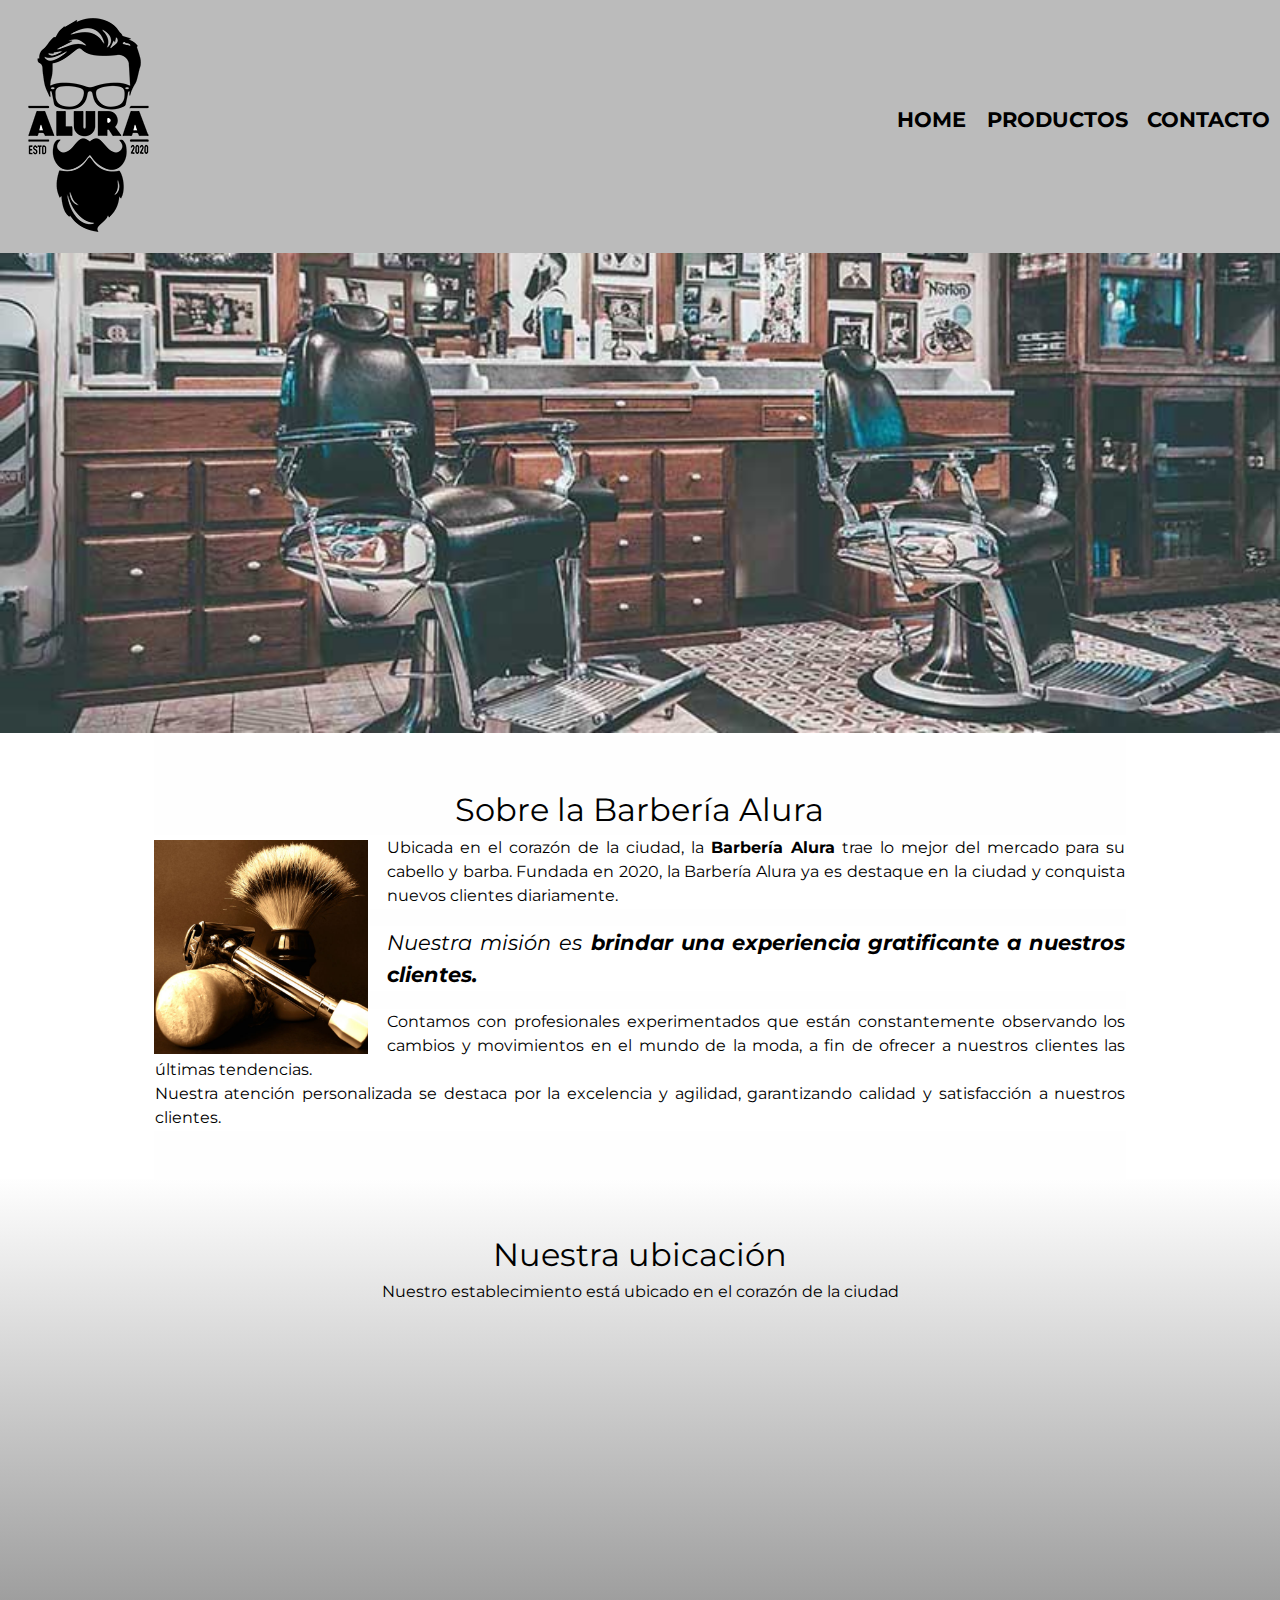
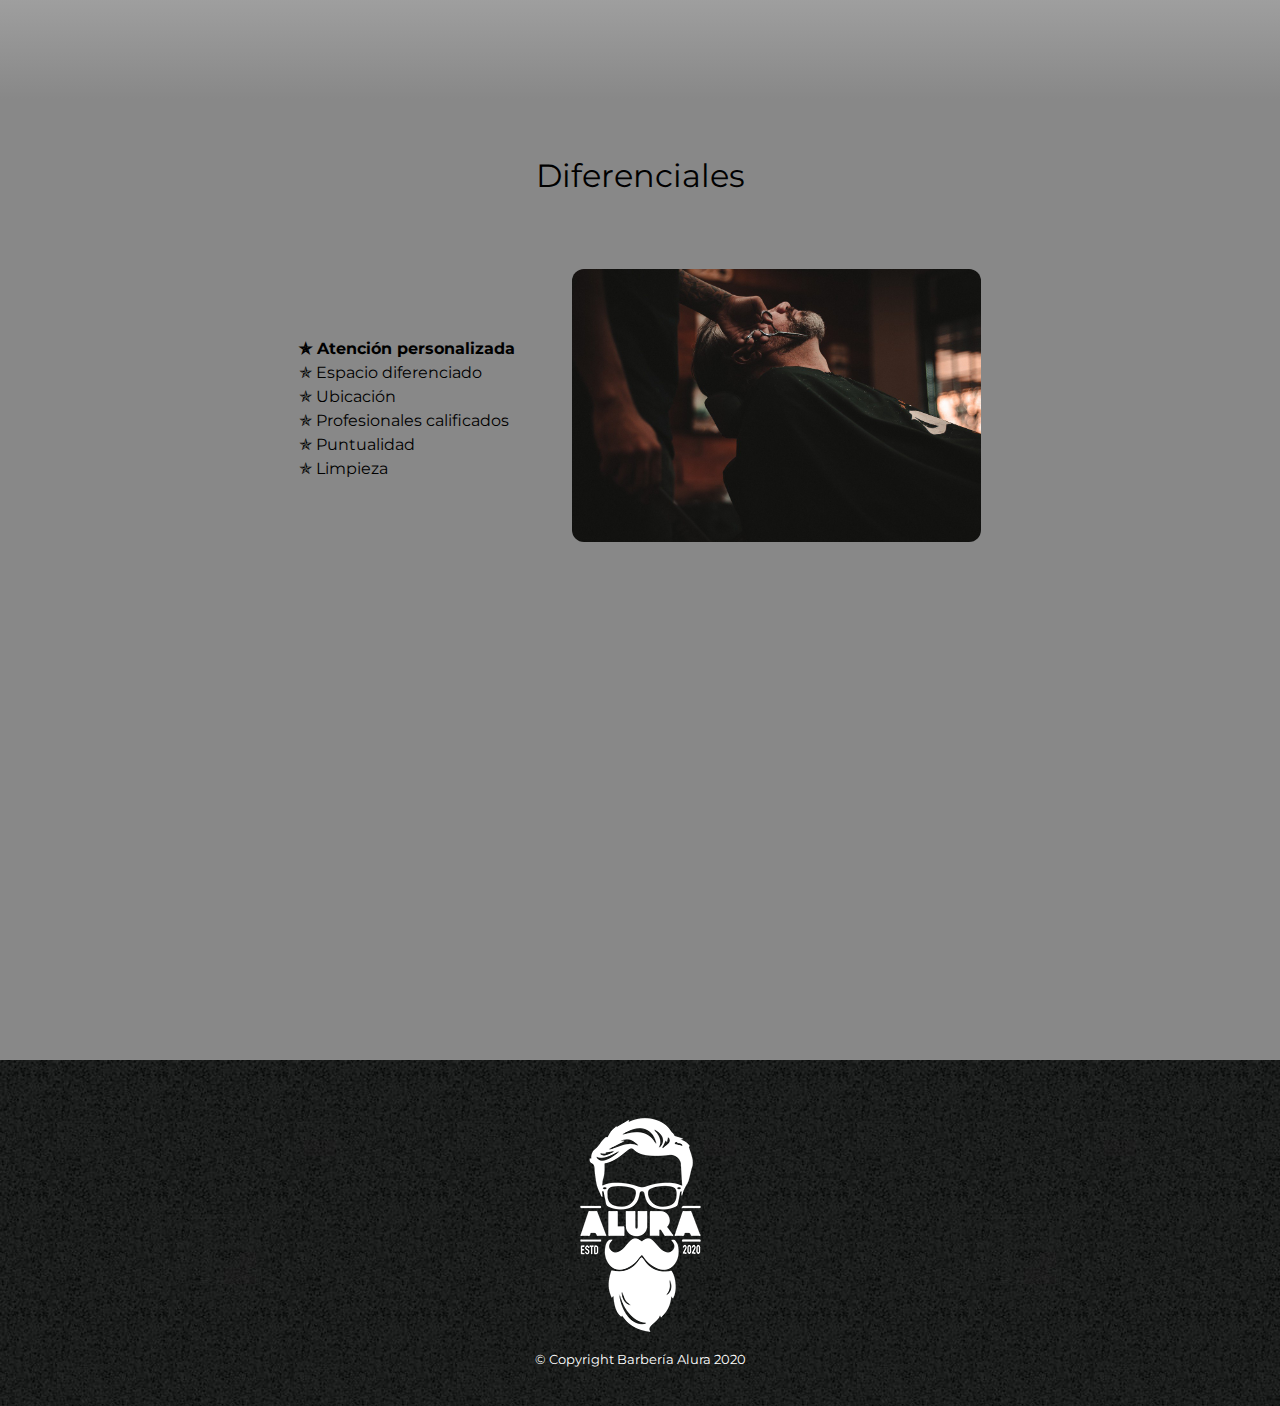
<file: index.html>
<!DOCTYPE html>
<html lang="ES">
    <head>
        <meta charset="UTF-8">
        <title>Barberia Alura</title>
        <link rel="stylesheet" href="css/reset-styles.css">
        <link rel="stylesheet" href="css/styles.css">
        <style>
            @import url('https://fonts.googleapis.com/css2?family=Montserrat:wght@300&display=swap');
        </style>
    </head>
    
    <body>
        <header>
            <div class="caja">
                <h1><img src="images/logo.png" alt=""></h1>
                <nav>
                    <ul>
                        <li><a href="index.html">Home </a></li>
                        <li><a href="productos.html">Productos</a></li>
                        <li><a href="contacto.html">Contacto</a></li>

                    </ul>
                </nav>
            </div>
        </header>
        <img class="caja" src="images/banner.jpg" alt="Banner salón barbería Alura">
        
        <main> 
         
            <section class="principal">

                <h2 class="titulo-principal">Sobre la Barbería Alura</h2>

                <img class="utensilios" src="images/utensilios.jpg" alt="Utensilios de un barbero">
                
                <p>Ubicada en el corazón de la ciudad, la <strong>Barbería Alura</strong> trae lo mejor del mercado para su cabello y barba. Fundada en 2020, la Barbería Alura ya es destaque en la ciudad y conquista nuevos clientes diariamente. </p>
                <p id="mision"><i>Nuestra misión es <strong>brindar una experiencia gratificante a nuestros clientes. </strong>  </i></p>
                <p> Contamos con profesionales experimentados que están constantemente observando los cambios y movimientos en el mundo de la moda, a fin de ofrecer a nuestros clientes las últimas tendencias. <br>Nuestra atención personalizada se destaca por la excelencia y agilidad, garantizando calidad y satisfacción a nuestros clientes.  </p>
            </section>
            
            <section class="mapa">
            
                <h3 class = "titulo-principal">Nuestra ubicación</h3>
                <p>Nuestro establecimiento está ubicado en el corazón de la ciudad</p><br>
                <div class="mapa-contenido">
                     <iframe src="https://www.google.com/maps/embed?pb=!1m14!1m12!1m3!1d3550.436225450422!2d-48.509678985668224!3d-27.142561883029135!2m3!1f0!2f0!3f0!3m2!1i1024!2i768!4f13.1!5e0!3m2!1sen!2sar!4v1661302977908!5m2!1sen!2sar" width="100%" height="300" style="border:0;" allowfullscreen="" loading="lazy" referrerpolicy="no-referrer-when-downgrade"></iframe>  </div>
            </section>   

            <section class="diferenciales">
            
                <h3 class="titulo-principal"> Diferenciales</h3>
       
                <div class="contenido-diferenciales">
                    <ul class="lista-diferenciales">  
                        <li class="items">Atención personalizada</li>
                        <li class="items">Espacio diferenciado</li>
                        <li class="items">Ubicación</li>
                        <li class="items">Profesionales calificados</li>
                        <li class="items">Puntualidad</li>
                        <li class="items">Limpieza</li>
                    </ul><img src="images/diferenciales.jpg" 
                    class="img-diferenciales" alt="">
                </div>    

                <div class="video"> 
                    <iframe width="683" height="384" src="https://www.youtube.com/embed/wcVVXUV0YUY" title="Scissor Cut Short Back and Sides Men's Haircut" frameborder="0" allow="accelerometer; autoplay; clipboard-write; encrypted-media; gyroscope; picture-in-picture" allowfullscreen></iframe>
                </div>
            </section> 
        
        </main>
        
    <footer>
        <img src="images/logo-blanco.png" alt="">
        <p class="copyright">&copy Copyright Barbería Alura 2020</p>
    </footer>
    </body>    
</html>
</file>
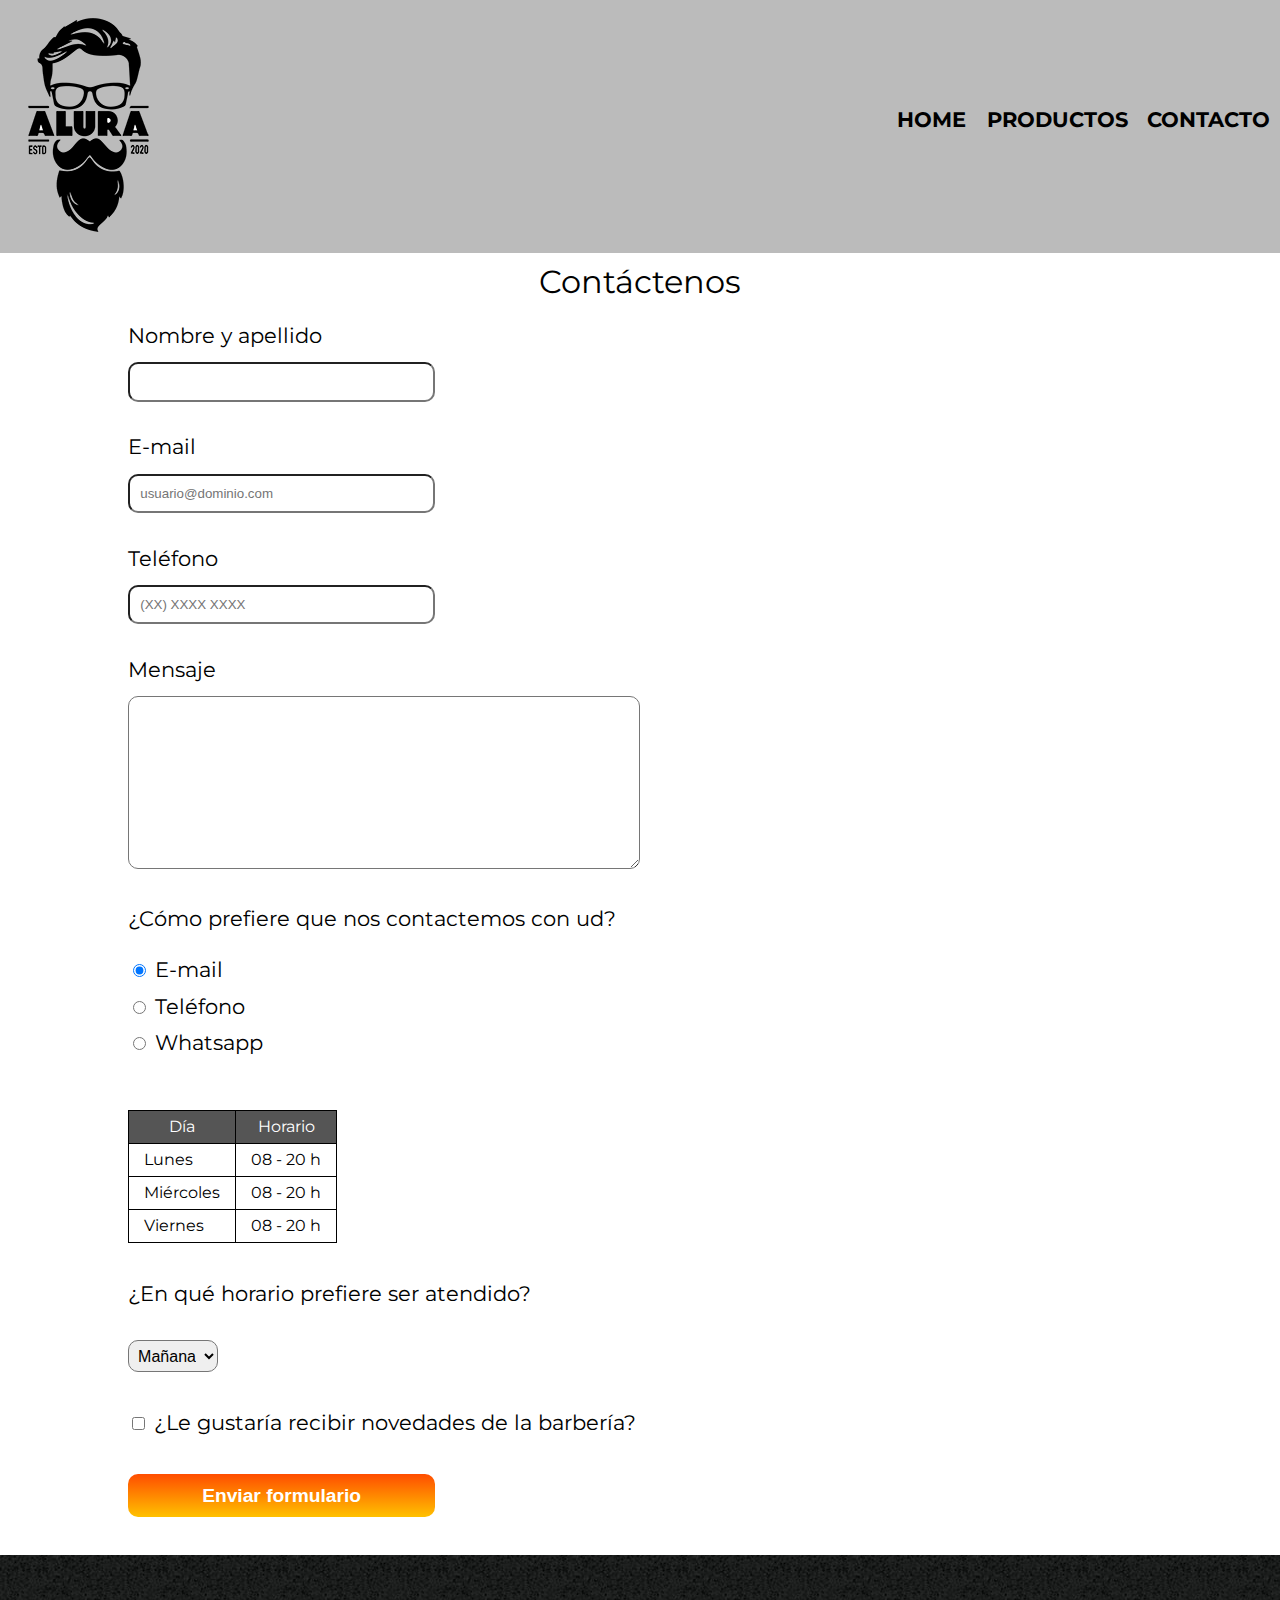
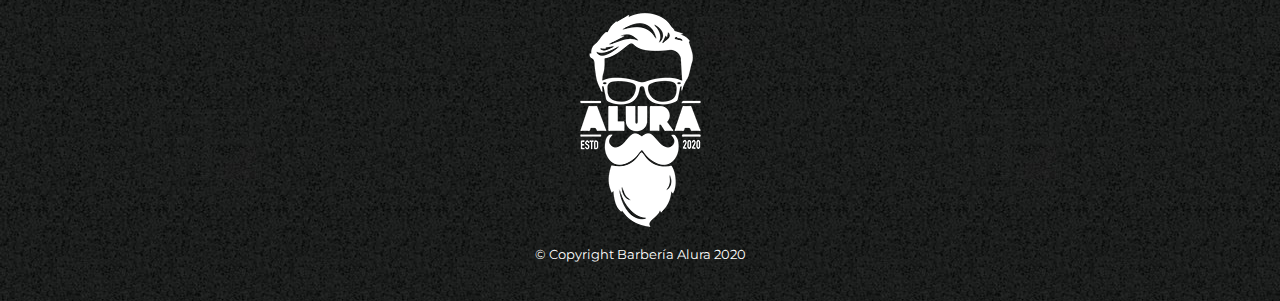
<file: contacto.html>
<!DOCTYPE html>

<html lang="en" dir="ltr">
    <head>
        <meta charset="UTF-8">
        <title>Contacto - Barbería Alura</title>
        <link rel="stylesheet" href="css/reset-styles.css">
        <link rel="stylesheet" href="css/styles.css">
        <style>
            @import url('https://fonts.googleapis.com/css2?family=Montserrat:wght@300&display=swap');
        </style>
    </head>
    <body>
        <header>
            <div class="caja">
                <h1><img src="images/logo.png" alt=""></h1>
                <nav>
                    <ul>
                        <li><a href="index.html">Home </a></li>
                        <li><a href="productos.html">Productos</a></li>
                        <li><a href="contacto.html">Contacto</a></li>

                    </ul>
                </nav>
            </div>
        </header>
        <main> 
            <h2 class="titulo-principal">Contáctenos</h2>
            <section  id = "contact-div">
            <form>
                <label for="nombreyapellido">Nombre y apellido</label>
                <input type="text" id="nombreapellido" class="input-padron" required>
                <!-- Los dos inputtype que siguen, email y tel se consultaron de mobileinputtypes.com para que sean validos para celulares y habiliten opciones de teclado numerico, etc. El de nombre se dejó como txt porque da igual -->
                
                <label for="email">E-mail</label>
                <input type="email" id="email" class="input-padron" required placeholder="usuario@dominio.com">

                <label for="telefono">Teléfono</label>
                <input type="tel" id="telefono" class="input-padron" required placeholder="(XX) XXXX XXXX">

                <label for="mensaje">Mensaje</label>
                <textarea name="" id="mensaje" cols="62" rows="10"></textarea>
            
                <fieldset>
                    <legend>¿Cómo prefiere que nos contactemos con ud?</legend>

                    <!--Forma normal de declarar input con labels: 
                        <label for="radio-email">E-mail</label>
                        <input type="radio" name="contacto" value="email" id="radio-email"> 
                        Puedo insertar el tipo de input y me ahorro un renglón de declaración de tipo de input pero me queda el casillero arriba del texto porque heredan la propiedad de form, que es block. Eso lo arreglo dandole una clase a estos inputs: 
                    -->
                    <label><input type="radio" name="contacto" value="email" id="radio-email" checked >  E-mail</label>
                   
                    <!--el "name" igual en los tres (en este caso: contacto) hace que formen parte del mismo grupo y sólo sea posible seleccionar uno de ellos -->

                    <label><input type="radio" name="contacto" value="telefono" id="radio-telefono" >  Teléfono</label>
                    <label><input type="radio" name="contacto" value="whatsapp" id="radio-whatsapp" > Whatsapp</label>
                </fieldset>
                <table>
                    <thead>
                        <tr>  
                            <th>Día</th>
                            <th>Horario</th>
                        </tr>
                    </thead>
                    <tbody>
                        <tr>
                            <td>Lunes</td>
                            <td>08 - 20 h</td>
                        </tr>    
                        <tr>
                            <td>Miércoles</td>
                            <td>08 - 20 h</td>
                        </tr>        
                        <tr> 
                            <td>Viernes</td>
                            <td>08 - 20 h</td> 
                        </tr>
                    </tbody>
                </table>
    
                <fieldset>
                    <legend>¿En qué horario prefiere ser atendido?</legend>
                    <select id= "horario">
                        <option>Mañana</option>
                        <option>Tarde</option>
                        <option>Noche</option>
                    </select>
                </fieldset>
            
                <label class="checkbox"><input type="checkbox" unchecked> ¿Le gustaría recibir novedades de la barbería?</label>
                <input type="submit" value="Enviar formulario" class="enviar" > 
            </form>
        </section>    
        </main>

        <footer>
            <img src="images/logo-blanco.png" alt="logo barbería Alura">
            <p class="copyright">&copy Copyright Barbería Alura 2020</p>
            
        </footer>
      
    </body>
</file>
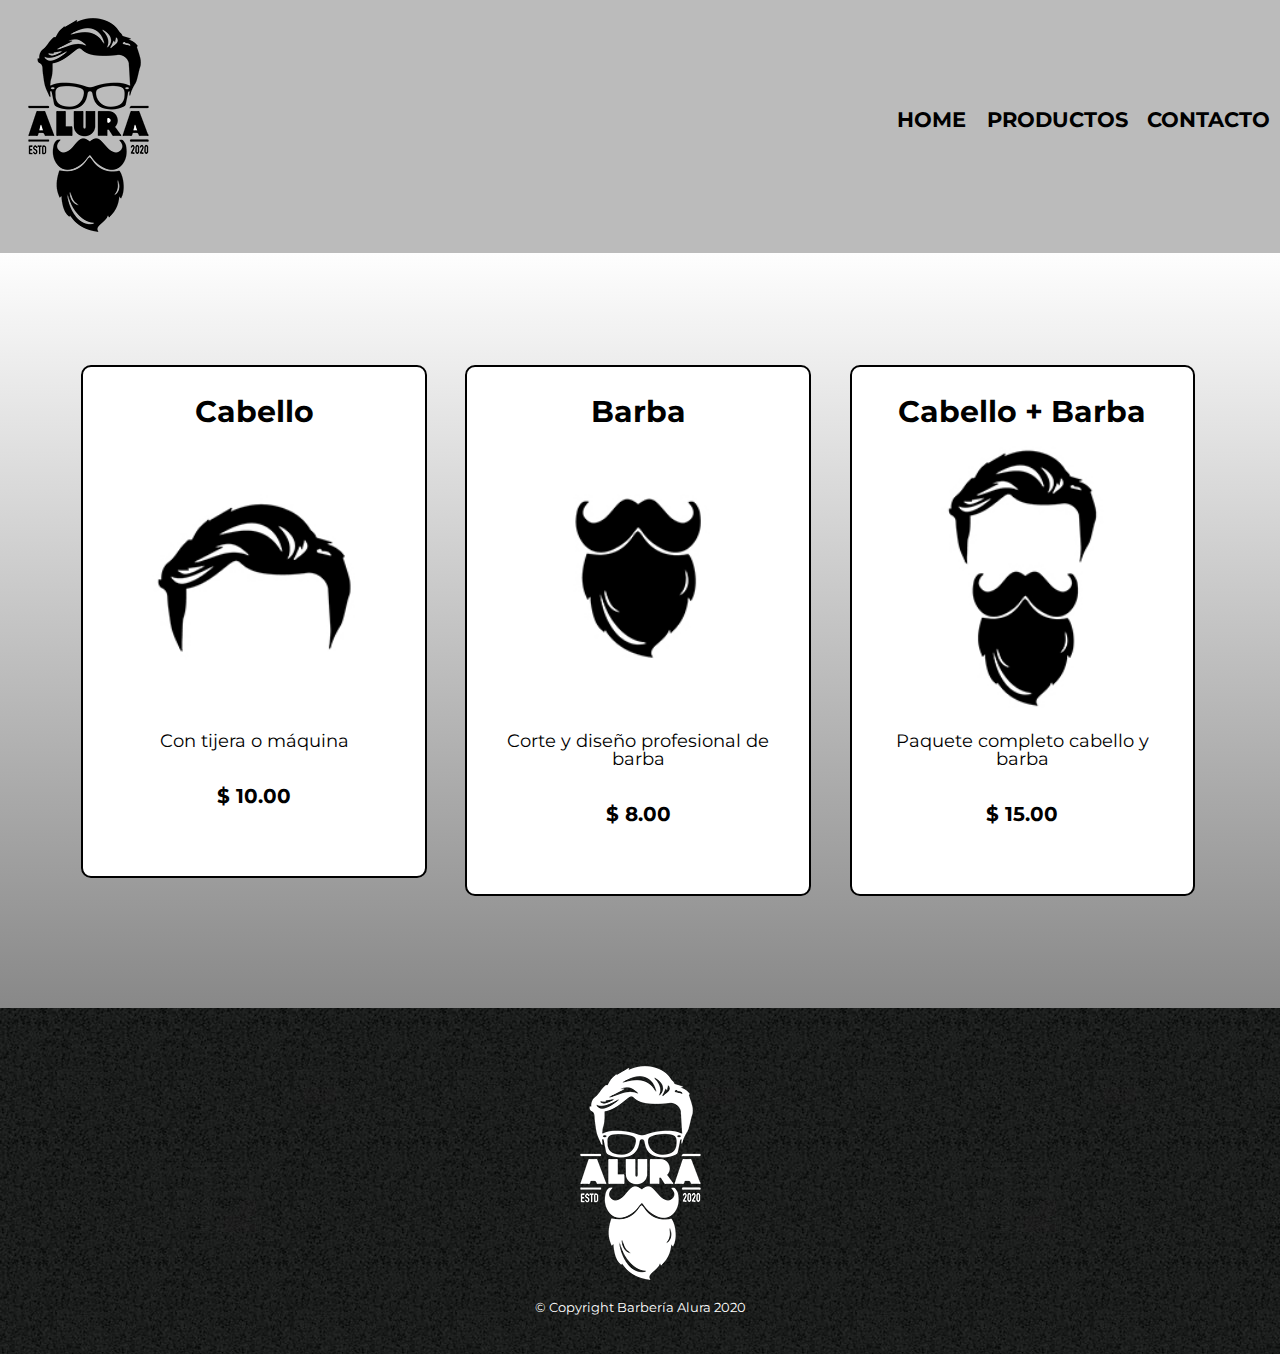
<file: productos.html>
<!DOCTYPE html>

<html>
    <head>
        <meta charset="UTF-8">
        <title>Productos - Barbería Alura</title>
        <link rel="stylesheet" href="css/reset-styles.css">
        <link rel="stylesheet" href="css/styles.css">
        <style>
            @import url('https://fonts.googleapis.com/css2?family=Montserrat:wght@300&display=swap');
        </style>
    </head>


    <body>
        <header>
            <div class="caja">
                <h1><img src="images/logo.png" alt=""></h1>
                <nav>
                    <ul>
                        <li><a href="index.html">Home </a></li>
                        <li><a href="productos.html">Productos</a></li>
                        <li><a href="contacto.html">Contacto</a></li>

                    </ul>
                </nav>
            </div>
        </header>
        <main class="mapa">
            <ul class="productos">
                <li>
                    <h2>Cabello</h2>
                    <img src="images/cabello.jpg" width="100%" alt="cabello">
                    <p class="producto-descripcion">Con tijera o máquina</p>
                    <p class="producto-precio">$ 10.00</p>
                </li>
                <li>
                    <h2>Barba</h2>
                    <img src="images/barba.jpg"  width="100%" alt="barba">
                    <p class="producto-descripcion">Corte y diseño profesional de barba</p>
                    <p class="producto-precio">$ 8.00</p>
                </li>
                <li>
                    <h2>Cabello + Barba</h2>
                    <img src="images/cabello+barba.jpg" width="100%"alt="cabello y barba">
                    <p class="producto-descripcion">Paquete completo cabello y barba</p>
                    <p class="producto-precio">$ 15.00</p>
                </li>

            </ul>
       </main>
       <footer>
            <img src="images/logo-blanco.png" alt="">
            <p class="copyright">&copy Copyright Barbería Alura 2020</p>
        </footer>
      
    </body>
    
 
</html>
</file>
<file: css/styles.css>
/*============= Seccion CSS para home */
* {
    box-sizing: border-box;
}

.banner {
    width: 100%;
    position: relative;
    margin: 0 auto;
}


.principal {
    padding: 3em 0;
    background: #FEFEFE;
    width: 76%;
    margin: 0 auto;
}


.titulo-principal{
    text-align: center;
    font-size: 2em;
    margin: 0 1em;
    clear: left;
    padding: 1%;
}

.principal p{
    /*margin-bottom: 1em; */
    background-color: white;
    padding: 0.1%;
    text-align: justify;
    text-justify: inter-word;
    line-height: 1.5;
}

.principal strong {
    font-weight:bold;
}

.principal i{
font-style: italic;
font-size: 1.1em;
}

#mision {
    font-size: 1.2em;
    vertical-align: auto;
    margin-top: 1.7%;
    margin-bottom: 1.8%;
}

.utensilios {
    width: 22%;  
    float: left; 
    /*float coloca un objeto a un lado de su contenedor. Sirve para rodear cuadros o img*/
    margin: 0.5% 2% 0 0;
}


.mapa {
    padding: 3em 0;
    background: linear-gradient(#FEFEFE, #888888);
}
/* linear-gradient(Xdeg, color1 20% , color2 10% , etc.) 
también puede ser radial-gradient*/

.mapa p{
    margin: 0 0 2em;
    text-align: center;

}

.mapa-contenido {
    width: 76%;
   margin: 0 auto;
}

.diferenciales {
    padding: 3em 0;
    background: #888888;

}

.contenido-diferenciales {
    width: 683px;
    margin: 5% auto;

}

.lista-diferenciales {
    width: 40%;
    display: inline-block; 
    vertical-align: top;
    margin-top: 10%;
    
    /* inline block lee el html como está. Para que se vean los elementos alineados hay que escribirlos en el HTML en la misma linea */

}
.items {
    line-height: 1.5;

}

.items:before {
    content: "✯ ";

}
.items:first-child {
    font-weight: bold;
} /*esta es una pseudo clase
Para marcar otros elementos: nth-child(numero deseado) incluso se puede poner nth-child(2n) y afecta sólo a los pares*/

.img-diferenciales {
    width: 60%;
    border-radius: 12px;
}

.video {
    width: 683px;
    margin: 1em auto;  
}

footer{
    text-align: center;
    background-image: url("../images/bckgd.jpg");
    padding: 40px;    
    position: relative;
 }

header {
    background-color: #BBBBBB; 
    width: 100%;
}
body {
position: relative;
font-family: 'Montserrat', sans-serif;

}
.caja {
    width: 100%;
    position: relative;
    margin: 0 auto;
}
nav{
    position: absolute;
    top: 110px;
    right:10px;
}
nav li{
    display: inline;
    margin: 0 0 0 15px;
}

nav a {
    text-transform: uppercase;
    color: #000000;
    font-weight: bold;
    font-size: 1.3em;
    text-decoration: none;

}

nav a:hover{
    color: #C78C19;
    text-decoration: underline;
}

.productos {
    width: 100%;
    margin: 0 auto;
    padding: 5%;
}
.productos li {
    display: inline-block;
    text-align: center;
    width: 30%;
    vertical-align: top;
    margin: 0 1.5%;
    padding: 30px 20px;
    box-sizing: border-box; /*incluye padding y margenes en el ancho total asignado al elemento (en este caso, 30%) del ancho*/
    /* Si no, padding hace aumentar el tamaño del elemento*/
    border-color: #000000;
    border-style: solid;
    border-width: 2px;
    border-radius: 10px;
    background-color: #ffffff;
}

.productos li:hover {
    border-color: #C78C19;
}

.productos li:active {
    border-color:#088C19;
}

.productos h2{
    font-size: 30px;
    font-weight: bold;
 }

 .productos li:hover h2{
    font-size: 33px;
 }   

.producto-descripcion {
    font-size: 18px;
 }

.producto-precio {
    font-size: 20px;
    font-weight: bold;
    margin-top: 10px;
 }

.copyright {
    color:#FFFFFF;
    font-size: 13px;
}

#contact-div{
    margin: 0 10%;
}

form textarea{
    display: block;
    margin: 0 0 40px;
    padding: 1% 2%;
    width: 50%; 
    border-radius: 10px;
}

form label, form legend {
    display: block;
    font-size: 1.3em;
    margin: 1.5% 0 1.5%;
    
}
fieldset {
    margin-top: 2%;
}

select {
    margin: 2% 0;
}
.input-padron{
        display: inline-block;
        margin: 0 0 2%;
        padding: 1% 1%;     
        width: 30%;
        border-radius: 10px;
}   
.checkbox {
   margin: 2% 0 4% 0; 
}

table {
    margin: 4% 0;
}

thead {
    background: #555555;
    color: white;
}

td, th {
    border: 1px solid #000000;
    padding: 8px 15px;
    }

#horario{ 
    font-size: 1em;
    padding: 0.5%;
    border-radius: 10px;   
}
.enviar {
    padding: 1%;
    width:30%;
    margin-bottom: 2em;
    font-size: 1.2em;
    font-weight: bold;
    color: white;
    background: linear-gradient(#ff4d00, #ffc100);
    border: none;
    border-radius: 10px;
    transition: 1s all;
    cursor: pointer;
}

.enviar:hover { 
    background: linear-gradient(#ffc100,#ff4d00);
    transform: scale(1.1); /*rotate(70deg); */
}
</file>
